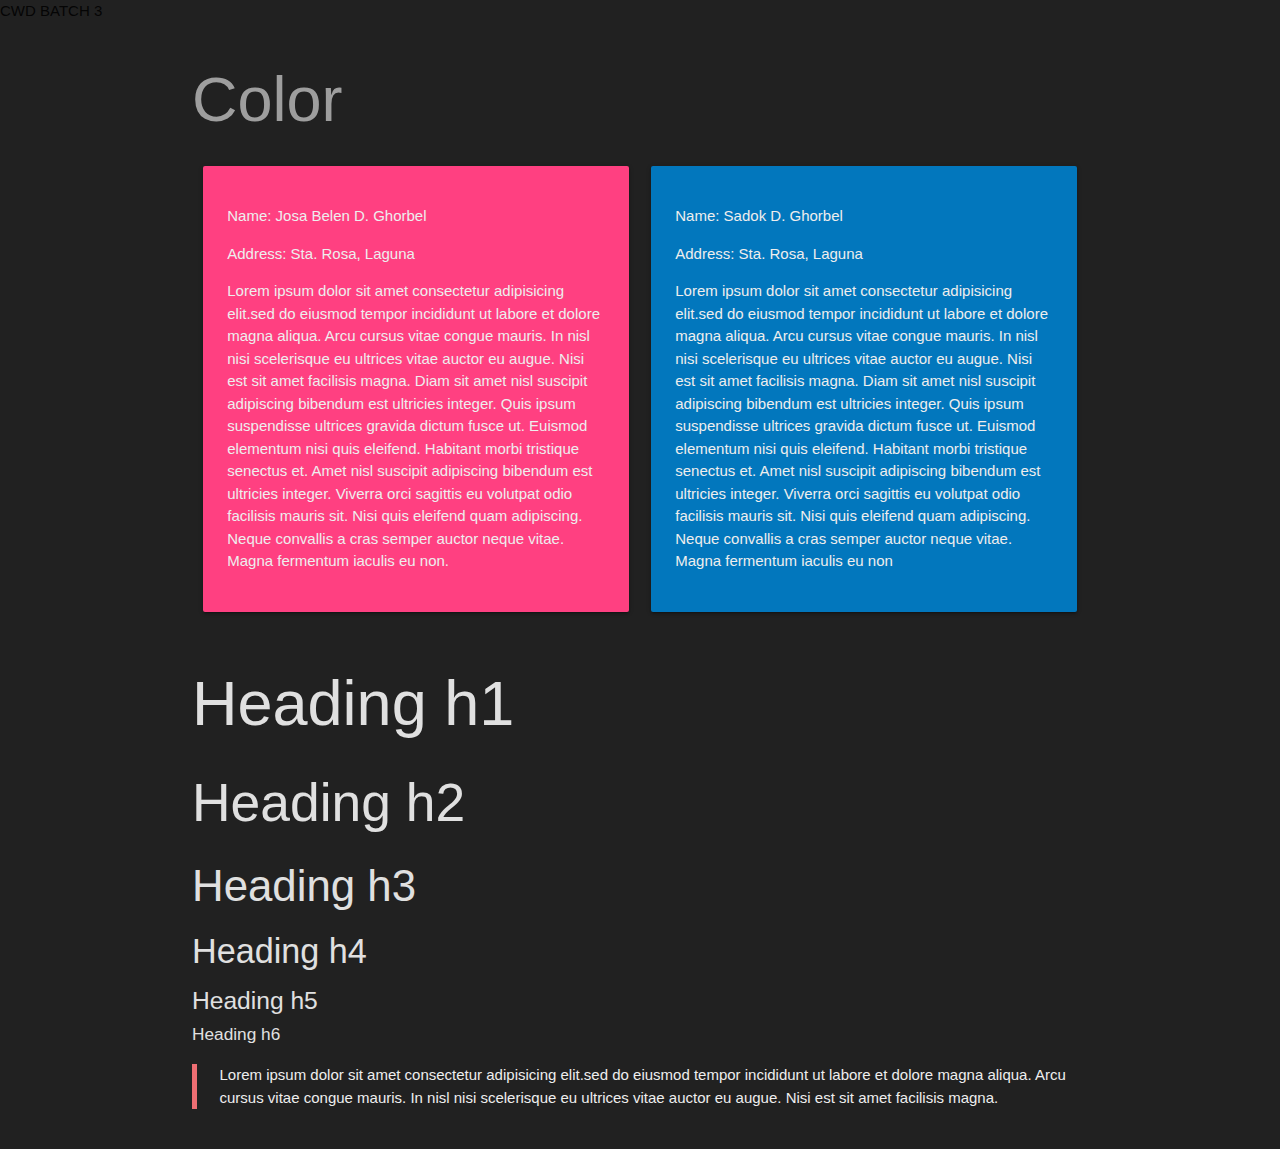
<file: Day 1 Activity (Colors and Typography)/index.html>
<!DOCTYPE html>
<html lang="en">
<head>
    <meta charset="UTF-8">
    <meta http-equiv="X-UA-compatible" content="IE=edge">
    <meta name="viewport" content="width=device-width, initial-scale=1.0">
     <!-- Compiled and minified CSS -->
     <link rel="stylesheet" href="https://cdnjs.cloudflare.com/ajax/libs/materialize/1.0.0/css/materialize.min.css">
     <link rel="stylesheet" href="styles.css"
    <title>CWD BATCH 3</title>

</head>
<body class="grey darken-4">
    <div class="container">
        <h1 class="grey-text lighten-2">Color</h1>
        <div class="row">
                <div class="col s12 m6">  
                <div class="card-panel pink accent-2">
                <p class="grey-text text-lighten-3">Name: Josa Belen D. Ghorbel</p>
                <p class="grey-text text-lighten-3"> Address: Sta. Rosa, Laguna</p>
                <p class="grey-text text-lighten-3"> Lorem ipsum dolor sit amet consectetur adipisicing elit.sed do eiusmod tempor incididunt ut labore et dolore magna
                aliqua. Arcu cursus vitae congue mauris. In nisl nisi scelerisque eu ultrices vitae auctor eu augue. Nisi est sit amet
            facilisis magna. Diam sit amet nisl suscipit adipiscing bibendum est ultricies integer. Quis ipsum suspendisse ultrices
            gravida dictum fusce ut. Euismod elementum nisi quis eleifend. Habitant morbi tristique senectus et. Amet nisl suscipit
            adipiscing bibendum est ultricies integer. Viverra orci sagittis eu volutpat odio facilisis mauris sit. Nisi quis
            eleifend quam adipiscing. Neque convallis a cras semper auctor neque vitae. Magna fermentum iaculis eu non.</p>
                </div>
            </div>
            <div class="row">
            <div class="col s12 m6">
                <div class=" card-panel  light-blue darken-3">
                <p class="grey-text text-lighten-3"> Name: Sadok D. Ghorbel</p>
                <p class="grey-text text-lighten-3"> Address: Sta. Rosa, Laguna</p>
                <p class="grey-text text-lighten-3">Lorem ipsum dolor sit amet consectetur adipisicing elit.sed do eiusmod tempor incididunt ut labore et dolore magna
                aliqua. Arcu cursus vitae congue mauris. In nisl nisi scelerisque eu ultrices vitae auctor eu augue. Nisi est sit amet
            facilisis magna. Diam sit amet nisl suscipit adipiscing bibendum est ultricies integer. Quis ipsum suspendisse ultrices
            gravida dictum fusce ut. Euismod elementum nisi quis eleifend. Habitant morbi tristique senectus et. Amet nisl suscipit
            adipiscing bibendum est ultricies integer. Viverra orci sagittis eu volutpat odio facilisis mauris sit. Nisi quis
            eleifend quam adipiscing. Neque convallis a cras semper auctor neque vitae. Magna fermentum iaculis eu non</p>
                </div>
            </div>
        </div>


        <h1 class="grey-text text-lighten-2">Heading h1</h1>
        <h2 class="grey-text text-lighten-2">Heading h2</h2>
        <h3 class="grey-text text-lighten-2">Heading h3</h3>
        <h4 class="grey-text text-lighten-2">Heading h4</h4>
        <h5 class="grey-text text-lighten-2">Heading h5</h5>
        <h6 class="grey-text text-lighten-2">Heading h6</h6>

        <blockquote class="grey-text text-lighten-3">Lorem ipsum dolor sit amet consectetur adipisicing elit.sed do eiusmod tempor incididunt ut labore et dolore magna aliqua. Arcu cursus vitae congue mauris. In nisl nisi scelerisque eu ultrices vitae auctor eu augue. Nisi est sit amet facilisis magna. </blockquote>
</body>
</file>
<file: Day 1 Activity (Colors and Typography)/styles.css>
.div-content {
    height: 150px;
    width: 150px;
    background:blue
    
    }
    .text-yellow {
        color:yellow;
    }
</file>
